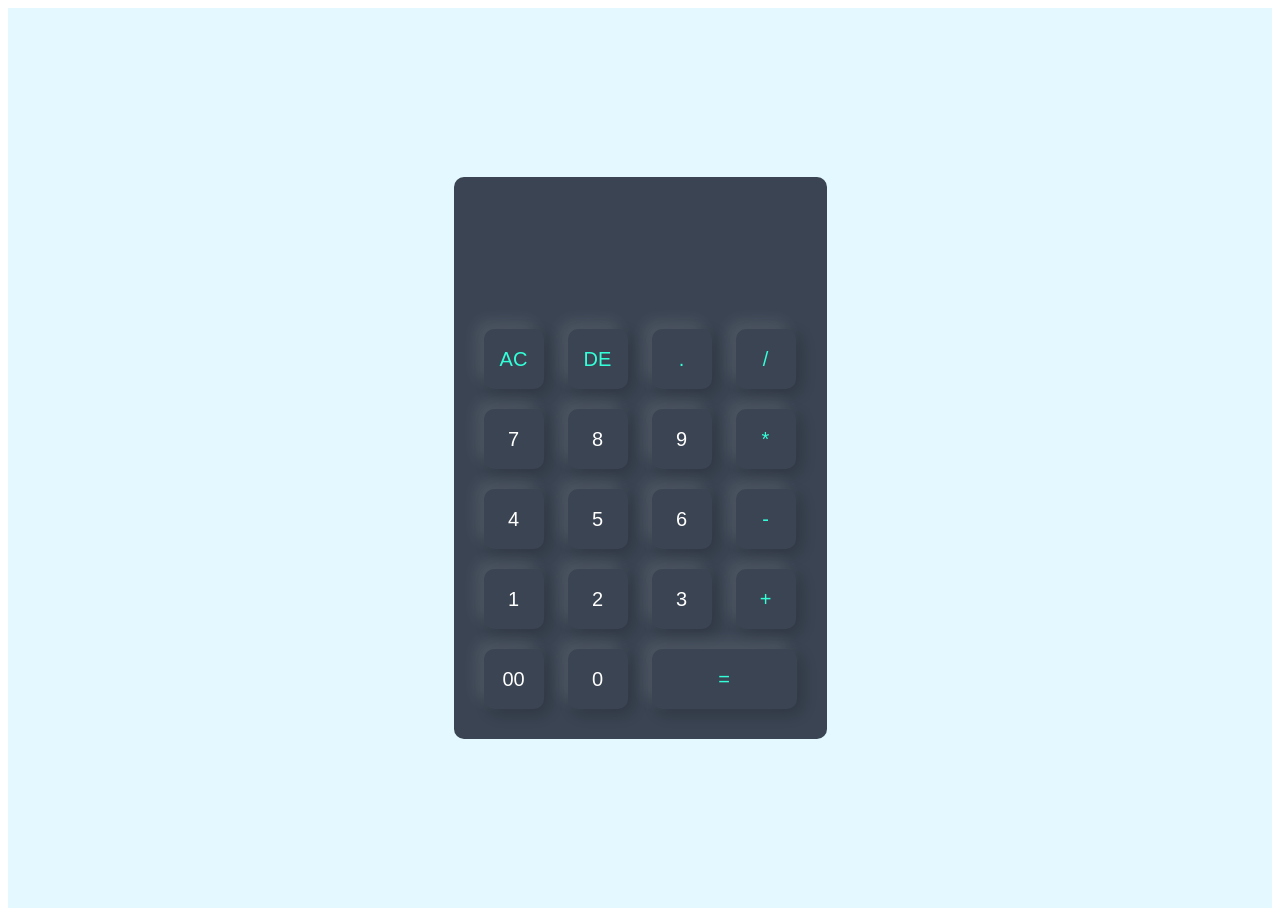
<file: index.html>
<!DOCTYPE html>
<html lang="en">
<head>
    <meta charset="UTF-8">
    <meta name="viewport" content="width=device-width, initial-scale=1.0">
    <title>Calculator</title>
    <link rel="stylesheet" href="style.css">
</head>
<body>
    <div class="container">
        <div class="calculator">
          <form>
            <div class="display">
                <input type="text" name="display">
            </div>
            <div>
                <input type="button" value="AC" onclick="display.value = '' " class="operator">
                <input type="button" value="DE" onclick="display.value = display.value.toString().slice(0,-1)" class="operator">
                <input type="button" value="." onclick="display.value += '.' " class="operator">
                <input type="button" value="/" onclick="display.value += '/' " class="operator">
            </div>
            <div>
                <input type="button" value="7" onclick="display.value += '7' ">
                <input type="button" value="8" onclick="display.value += '8' ">
                <input type="button" value="9" onclick="display.value += '9' ">
                <input type="button" value="*" onclick="display.value += '*' " class="operator">
            </div>
            <div>
                <input type="button" value="4" onclick="display.value += '4' ">
                <input type="button" value="5" onclick="display.value += '5' ">
                <input type="button" value="6" onclick="display.value += '6' ">
                <input type="button" value="-" onclick="display.value += '-' " class="operator">
            </div>
            <div>
                <input type="button" value="1" onclick="display.value += '1' ">
                <input type="button" value="2" onclick="display.value += '2' ">
                <input type="button" value="3" onclick="display.value += '3' ">
                <input type="button" value="+" onclick="display.value += '+' " class="operator">
            </div>
            <div>
                <input type="button" value="00" onclick="display.value += '00' ">
                <input type="button" value="0" onclick="display.value += '0' ">
                <input type="button" value="=" onclick="display.value = eval(display.value)" class="equal operator">
            </div>
          </form>  
        </div>
    </div>
</body>
</html>
</file>
<file: style.css>
{
    margin: 0;
    padding: 0;
    font-family: 'Poppins', sans-serif;
    box-sizing: border-box;
}


.container{
    width: : 100%;
    height: 100vh;
    background: #e3f9ff;
    display: flex;
    align-items: center;
    justify-content: center;
}
.calculator{
    background: #3a4452;
    padding: 20px;
    border-radius: 10px;
}
.calculator form input{
    border: 0;
    outline: 0;
    width: 60px;
    height: 60px;
    border-radius: 10px;
    box-shadow: -8px -8px 15px rgba(255, 255, 255, 0.1),5px 5px 15px rgba(0, 0, 0, 0.2);
    background: transparent;
    font-size: 20px;
    color: #fff;
    cursor: pointer;
    margin: 10px;
}

form .display{
    display: flex;
    justify-content: flex-end;
    margin: 20px 0;
}
form .display input{
    text-align: right;
    flex: 1;
    font-size: 45px;
    box-shadow: none;
}
form input.equal{
    width: 145px;  
}

form input.operator{
    color: #33ffd8;

}
</file>
<file: style.css.css>
{
    margin: 0;
    padding: 0;
    font-family: 'Poppins', sans-serif;
    box-sizing: border-box;
}


.container{
    width: : 100%;
    height: 100vh;
    background: #e3f9ff;
    display: flex;
    align-items: center;
    justify-content: center;
}
.calculator{
    background: #3a4452;
    padding: 20px;
    border-radius: 10px;
}
.calculator form input{
    border: 0;
    outline: 0;
    width: 60px;
    height: 60px;
    border-radius: 10px;
    box-shadow: -8px -8px 15px rgba(255, 255, 255, 0.1),5px 5px 15px rgba(0, 0, 0, 0.2);
    background: transparent;
    font-size: 20px;
    color: #fff;
    cursor: pointer;
    margin: 10px;
}

form .display{
    display: flex;
    justify-content: flex-end;
    margin: 20px 0;
}
form .display input{
    text-align: right;
    flex: 1;
    font-size: 45px;
    box-shadow: none;
}
form input.equal{
    width: 145px;  
}

form input.operator{
    color: #33ffd8;

}
</file>
